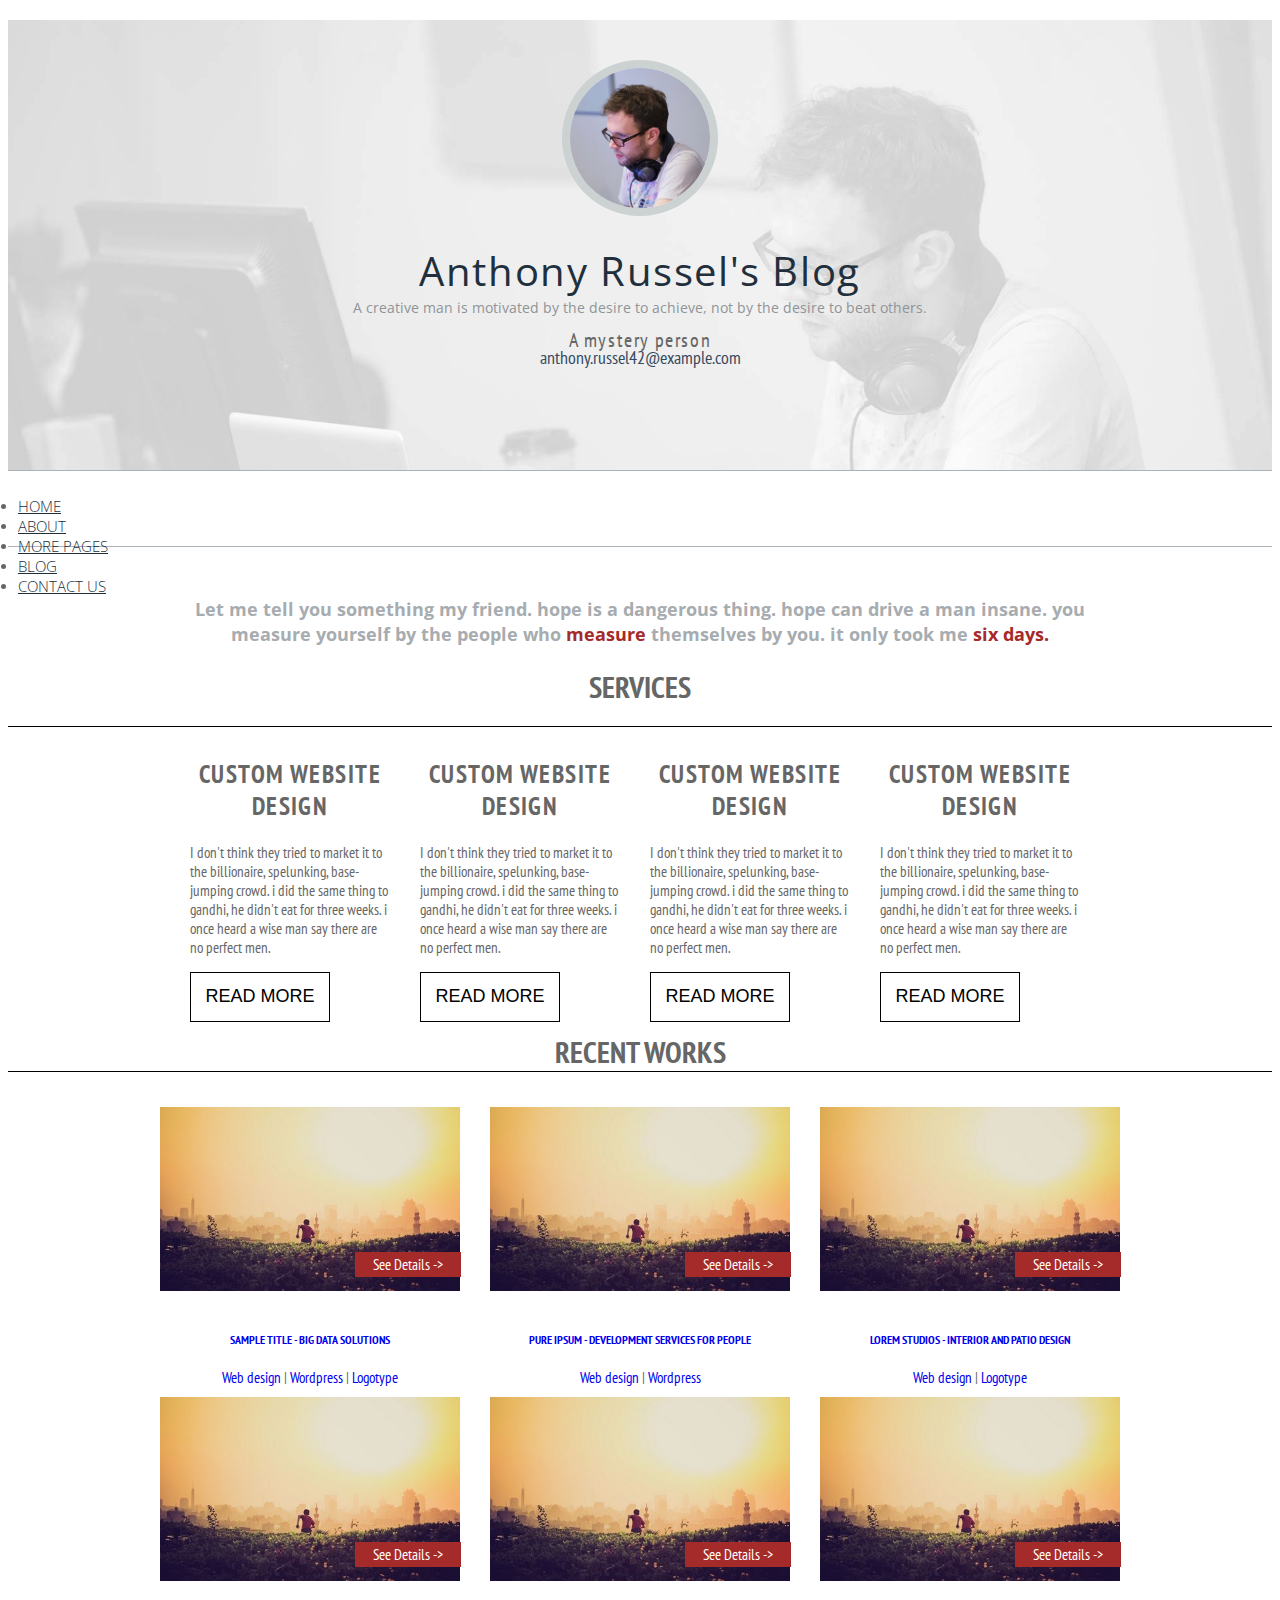
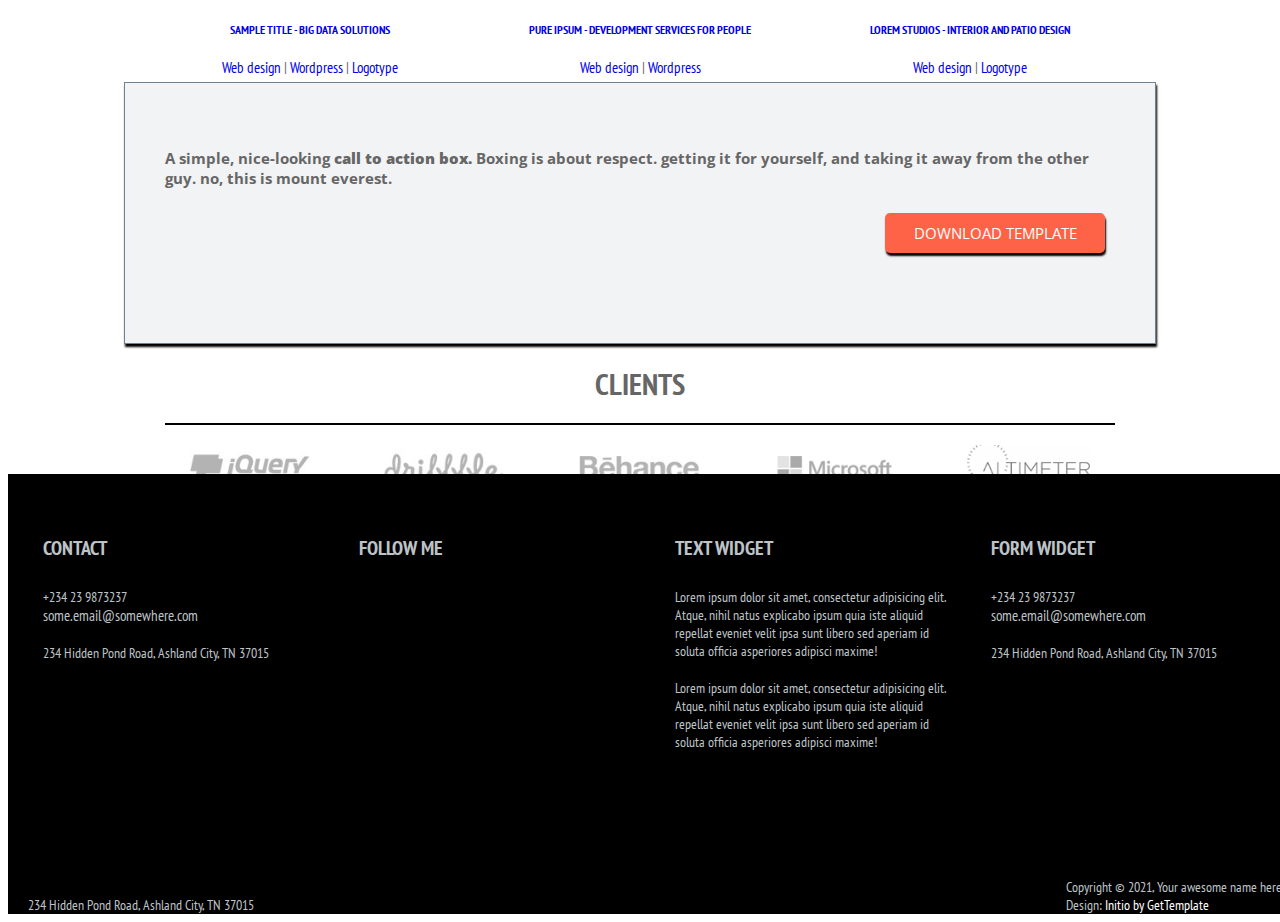
<file: Responsive Web 2/index.html>
<!DOCTYPE html>
<html lang="en">
<head>
    <meta charset="UTF-8">
    <meta http-equiv="X-UA-Compatible" content="IE=edge">
    <meta name="viewport" content="width=device-width, initial-scale=1.0">
    <title>Responsive Website</title>
    <link href="https://cdn.jsdelivr.net/npm/bootstrap@5.1.3/dist/css/bootstrap.min.css" rel="stylesheet" integrity="sha384-1BmE4kWBq78iYhFldvKuhfTAU6auU8tT94WrHftjDbrCEXSU1oBoqyl2QvZ6jIW3" crossorigin="anonymous">
    <link rel="preconnect" href="https://fonts.googleapis.com">
    <link rel="preconnect" href="https://fonts.gstatic.com" crossorigin>
    <link href="https://fonts.googleapis.com/css2?family=Open+Sans:ital,wght@0,300;0,400;0,500;0,600;0,700;0,800;1,300;1,400;1,500;1,600;1,700;1,800&family=PT+Sans+Narrow:wght@400;700&display=swap" rel="stylesheet">
    <link rel="stylesheet" href="https://pro.fontawesome.com/releases/v5.10.0/css/all.css" integrity="sha384-AYmEC3Yw5cVb3ZcuHtOA93w35dYTsvhLPVnYs9eStHfGJvOvKxVfELGroGkvsg+p" crossorigin="anonymous"/>
    <link rel="stylesheet" href="style.css">
</head>
<body>
    <!-- Responsive Website Template Part #2 -->
        <header class="mb-5">
            <div id="head">
                <div id="logo">
                    <h1><img id="img-circle" src="img/head_icon.jpg" alt=""></h1>
                    <br>
                    <p class="title">Anthony Russel's Blog</p>
                    <span class="tagline">A creative man is motivated by the desire to achieve, not by the desire to beat others.</span>
                    <p class="title2">A mystery person
                    </p>
                    <p class="emailHead"><a href="#">anthony.russel42@example.com</a>
                    </p>
                </div>
            </div>

            <nav id="navbar">
                <ul class="nav">
                    <li class="nav-item">
                    <a class="nav-link" aria-current="page" href="#">HOME</a>
                    </li>
                    <li class="nav-item">
                    <a class="nav-link" href="#">ABOUT</a>
                    </li>
                    <li class="nav-item">
                    <a class="nav-link" href="#">MORE PAGES</a>
                    </li>
                    <li class="nav-item">
                    <a class="nav-link" href="#">BLOG</a>
                    </li>
                    <li class="nav-item">
                    <a class="nav-link" href="contact.html">CONTACT US</a>
                    </li>
                </ul>
            </nav>
        </header>

        <main id="main">
            <div id="main-one" class="mb-5">
                <h1>Let me tell you something my friend. hope is a dangerous thing. hope can drive a man insane. you measure yourself by the people who <a href="#"> measure </a> themselves by you. it only took me <a href="#"> six days. </a></h1>
            </div>

            <section id="services" class="mb-5">
            <div id="serviceTitle">
                <h1>SERVICES</h1>
            </div>

            <div id="cards">
                <div id="cardGroup">
                    <h2>CUSTOM WEBSITE DESIGN
                    </h2>
                    <p>I don't think they tried to market it to the billionaire, spelunking, base-jumping crowd. i did the same thing to gandhi, he didn't eat for three weeks. i once heard a wise man say there are no perfect men.
                    </p>
                    <a href="#"><button id="btnRM">Read More</button></a>
                </div>
                <div id="cardGroup">
                    <h2>CUSTOM WEBSITE DESIGN
                    </h2>
                    <p>I don't think they tried to market it to the billionaire, spelunking, base-jumping crowd. i did the same thing to gandhi, he didn't eat for three weeks. i once heard a wise man say there are no perfect men.
                    </p>
                    <a href="#"><button id="btnRM">Read More</button></a>
                </div>
                <div id="cardGroup">
                    <h2>CUSTOM WEBSITE DESIGN
                    </h2>
                    <p>I don't think they tried to market it to the billionaire, spelunking, base-jumping crowd. i did the same thing to gandhi, he didn't eat for three weeks. i once heard a wise man say there are no perfect men.
                    </p>
                    <a href="#"><button id="btnRM">Read More</button></a>
                </div>
                <div id="cardGroup">
                    <h2>CUSTOM WEBSITE DESIGN
                    </h2>
                    <p>I don't think they tried to market it to the billionaire, spelunking, base-jumping crowd. i did the same thing to gandhi, he didn't eat for three weeks. i once heard a wise man say there are no perfect men.
                    </p>
                    <a href="#"><button id="btnRM">Read More</button></a>

                </div>
            </div>
            </section>

            <section id="recentWorks" class="mb-5">
                <div id="workTitle">
                    <h1>RECENT WORKS</h1>
                </div>
    
                <div id="work1">
                    <div id="workGroup">
                        <span id="seeDetail">See Details -></span>
                        <a href="#"><img src="img/s1.jpg" alt=""></a>
                        <a href="#"><h5>SAMPLE TITLE - BIG DATA SOLUTIONS</h5></a>
                        <span><a href="#">Web design</a> | <a href="#"> Wordpress </a> | <a href="#">Logotype</a></span>
                    </div>

                    <div id="workGroup">
                        <span id="seeDetail">See Details -></span>
                        <a href="#"><img src="img/s1.jpg" alt=""></a>
                        <a href="#"><h5>PURE IPSUM - DEVELOPMENT SERVICES FOR PEOPLE</h5></a>
                        <span><a href="#">Web design</a> | <a href="#"> Wordpress </a> </span>
                    </div>

                    <div id="workGroup">
                        <span id="seeDetail">See Details -></span>
                        <a href="#"><img src="img/s1.jpg" alt=""></a>
                        <a href="#"><h5>LOREM STUDIOS - INTERIOR AND PATIO DESIGN</h5></a>
                        <span><a href="#">Web design</a> | <a href="#">Logotype</a></span>
                    </div>

                </div>

                <div id="work1">
                    <div id="workGroup">
                        <span id="seeDetail">See Details -></span>
                        <a href="#"><img src="img/s1.jpg" alt=""></a>
                        <a href="#"><h5>SAMPLE TITLE - BIG DATA SOLUTIONS</h5></a>
                        <span><a href="#">Web design</a> | <a href="#"> Wordpress </a> | <a href="#">Logotype</a></span>
                    </div>

                    <div id="workGroup">
                        <span id="seeDetail">See Details -></span>
                        <a href="#"><img src="img/s1.jpg" alt=""></a>
                        <a href="#"><h5>PURE IPSUM - DEVELOPMENT SERVICES FOR PEOPLE</h5></a>
                        <span><a href="#">Web design</a> | <a href="#"> Wordpress </a> </span>
                    </div>

                    <div id="workGroup">
                        <span id="seeDetail">See Details -></span>
                        <a href="#"><img src="img/s1.jpg" alt=""></a>
                        <a href="#"><h5>LOREM STUDIOS - INTERIOR AND PATIO DESIGN</h5></a>
                        <span><a href="#">Web design</a> | <a href="#">Logotype</a></span>
                    </div>

                </div>

            </section>

            <section id="tempDownload">

                <div id="text" class="mb-5">
                    <h5>A simple, nice-looking <b> call to action box.</b> Boxing is about respect. getting it for yourself, and taking it away from the other guy. no, this is mount everest.</h5>
                    <a href="#">DOWNLOAD TEMPLATE</a>
                </div>

            </section>

            <section id="clint" class="mb-5">

                <div id="clintGroup">
                    <div id="clintTitle">
                        <h1>CLIENTS</h1>
                    </div>
                    
                    <p><img src="img/sample_clients.png" alt=""></p>
                </div>

            </section>
            
        </main>

        <footer>
    
            <div id="footerMain">

                <div id="footerGroup">
                    <h4>CONTACT</h4>
                    <p>+234 23 9873237</p>
                    <a href="#">some.email@somewhere.com</a>
                    <br><br>
                    <p>234 Hidden Pond Road, Ashland City, TN 37015</p>
                        
                </div>

                <div id="footerGroup">
                        <h4>FOLLOW ME</h4>
                    <a href="#"><i class="fab fa-twitter"></i></a>

                    <a href="#"><i class="fab fa-dribbble"></i></a>

                    <a href="#"><i class="fab fa-github"></i></a>

                    <a href="#"><i class="fab fa-facebook-f"></i></a>
                    

                </div>

                <div id="footerGroup">
                    <h4>TEXT WIDGET</h4>
                    <p>Lorem ipsum dolor sit amet, consectetur adipisicing elit. Atque, nihil natus explicabo ipsum quia iste aliquid repellat eveniet velit ipsa sunt libero sed aperiam id soluta officia asperiores adipisci maxime!</p>
                    <br>
                    <p>Lorem ipsum dolor sit amet, consectetur adipisicing elit. Atque, nihil natus explicabo ipsum quia iste aliquid repellat eveniet velit ipsa sunt libero sed aperiam id soluta officia asperiores adipisci maxime!</p>
                </div>

                <div id="footerGroup">
                    <h4>FORM WIDGET
                    </h4>
                    <p>+234 23 9873237</p>
                    <a href="#">some.email@somewhere.com</a>
                    <br><br>
                    <p>234 Hidden Pond Road, Ashland City, TN 37015</p>
                </div>

                <div id="footerEnd"></div>
                    <div id="footerAddress">
                        234 Hidden Pond Road, Ashland City, TN 37015
                    </div>
                    <div id="copyRight">
                        Copyright © 2021, Your awesome name here
                        <br>
                        Design: <a href="#"> Initio by GetTemplate</a>
                    </div>
                </div>

            </div>


            </div>

        </footer>



    <script src="https://cdn.jsdelivr.net/npm/@popperjs/core@2.10.2/dist/umd/popper.min.js" integrity="sha384-7+zCNj/IqJ95wo16oMtfsKbZ9ccEh31eOz1HGyDuCQ6wgnyJNSYdrPa03rtR1zdB" crossorigin="anonymous"></script>
    <script src="https://cdn.jsdelivr.net/npm/bootstrap@5.1.3/dist/js/bootstrap.min.js" integrity="sha384-QJHtvGhmr9XOIpI6YVutG+2QOK9T+ZnN4kzFN1RtK3zEFEIsxhlmWl5/YESvpZ13" crossorigin="anonymous"></script>
</body>
</html>
</file>
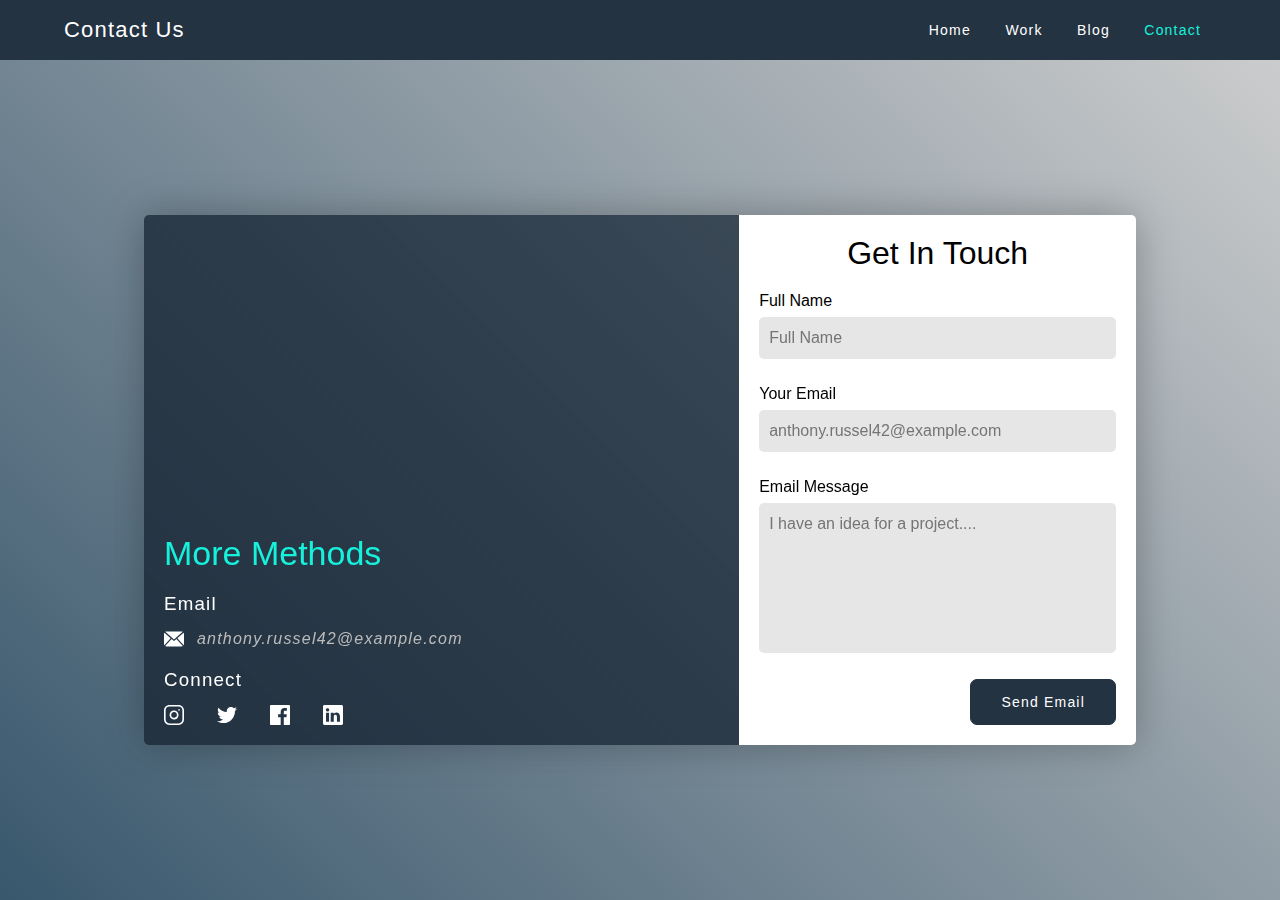
<file: Responsive Web 2/contact.html>
<!DOCTYPE html>
<html lang="en">
<head>
    <meta charset="UTF-8">
    <meta http-equiv="X-UA-Compatible" content="IE=edge">
    <meta name="viewport" content="width=device-width, initial-scale=1.0">
    <title>Contact Page</title>
    <link href="https://cdn.jsdelivr.net/npm/bootstrap@5.1.3/dist/css/bootstrap.min.css" rel="stylesheet" integrity="sha384-1BmE4kWBq78iYhFldvKuhfTAU6auU8tT94WrHftjDbrCEXSU1oBoqyl2QvZ6jIW3" crossorigin="anonymous">
    <link rel="stylesheet" href="custom/contact.css">
</head>
<body>

    <nav id="nav">
        <div class="wrapper">
            <h1>Contact Us</h1>
            <div class="hamburger" id="ham"> <span class="lettuce slice"></span> <span class="cheese slice"></span> <span class="beef slice"></span> </div>
            <div class="linkWrapper"> <a href="index.html">Home</a> <a href="index.html">Work</a> <a href="index.html">Blog</a> <a href="#" class="active">Contact</a> </div>
        </div>
    </nav>
    <div class="map"> <iframe src="https://snazzymaps.com/embed/2369" width="100%" height="100%" style="border:none;"></iframe>
    </div>
    <div class="content">
        <div class="contact">
            <div class="other">
                <div class="info">
                    <h2>More Methods </h2>
                    <h3>Email</h3>
                    <div class="svg-wrap"> <a href="anthony.russel42@example.com"><svg xmlns="http://www.w3.org/2000/svg" viewBox="0 0 485.211 485.211">
                                <path d="M485.21 363.906c0 10.637-2.99 20.498-7.784 29.174l-153.2-171.41 151.54-132.584c5.894 9.355 9.445 20.344 9.445 32.22v242.6zM242.607 252.793l210.863-184.5c-8.654-4.737-18.398-7.642-28.91-7.642H60.65c-10.523 0-20.27 2.906-28.888 7.643l210.844 184.5zm58.787-11.162l-48.81 42.735c-2.854 2.487-6.41 3.73-9.977 3.73-3.57 0-7.125-1.243-9.98-3.73l-48.82-42.736-155.14 173.6c9.3 5.834 20.198 9.33 31.984 9.33h363.91c11.785 0 22.688-3.496 31.984-9.33l-155.15-173.6zM9.448 89.086C3.554 98.44 0 109.43 0 121.305v242.602c0 10.637 2.978 20.498 7.79 29.174L160.97 221.64 9.448 89.086z" /></svg> anthony.russel42@example.com</a> </div>
                    <h3>Connect</h3>
                    <div class="svg-wrap"> <a href="http://instagram.com/" target="_blank"><svg xmlns="http://www.w3.org/2000/svg" viewBox="0 0 512 512">
                                <path d="M373.66 0H138.34C62.06 0 0 62.06 0 138.34v235.32C0 449.94 62.06 512 138.34 512h235.32C449.94 512 512 449.94 512 373.66V138.34C512 62.06 449.94 0 373.66 0zm96.976 373.66c0 53.472-43.503 96.976-96.977 96.976H138.34c-53.472 0-96.976-43.503-96.976-96.977V138.34c0-53.472 43.503-96.976 96.977-96.976h235.32c53.472 0 96.976 43.503 96.976 96.977v235.32z" />
                                <path d="M370.586 238.14c-3.64-24.546-14.84-46.794-32.386-64.34-17.547-17.547-39.795-28.747-64.34-32.386-11.177-1.657-22.508-1.657-33.683 0-30.336 4.5-57.103 20.54-75.372 45.172-18.27 24.63-25.854 54.903-21.355 85.237 4.5 30.335 20.54 57.102 45.172 75.372 19.996 14.83 43.706 22.62 68.153 22.62 5.667 0 11.375-.42 17.083-1.266 30.336-4.5 57.103-20.542 75.372-45.173 18.27-24.63 25.855-54.9 21.356-85.236zM267.79 327.633c-19.404 2.882-38.77-1.973-54.526-13.66-15.757-11.687-26.02-28.81-28.896-48.216-2.878-19.405 1.973-38.77 13.66-54.527 11.688-15.758 28.81-26.02 48.217-28.898 3.574-.53 7.173-.795 10.772-.795s7.2.265 10.773.796c32.23 4.78 57.098 29.645 61.878 61.877 5.94 40.058-21.817 77.482-61.877 83.422zM400.05 111.95c-3.853-3.85-9.184-6.057-14.626-6.057S374.65 108.1 370.8 111.95c-3.852 3.853-6.06 9.175-6.06 14.626 0 5.45 2.208 10.773 6.06 14.625 3.85 3.852 9.182 6.06 14.624 6.06s10.773-2.207 14.625-6.06c3.85-3.85 6.057-9.182 6.057-14.624 0-5.443-2.207-10.774-6.058-14.625z" /></svg></a> <a href="https://twitter.com/" target="_blank"><svg xmlns="http://www.w3.org/2000/svg" viewBox="0 0 612 612">
                                <path d="M612 116.258c-22.525 9.98-46.694 16.75-72.088 19.772 25.93-15.527 45.777-40.155 55.184-69.41-24.322 14.378-51.17 24.82-79.775 30.48-22.906-24.438-55.49-39.66-91.63-39.66-69.333 0-125.55 56.218-125.55 125.514 0 9.828 1.11 19.427 3.25 28.606-104.325-5.24-196.834-55.223-258.75-131.174-10.822 18.51-16.98 40.078-16.98 63.1 0 43.56 22.182 81.994 55.836 104.48-20.575-.688-39.926-6.348-56.867-15.756v1.568c0 60.806 43.29 111.554 100.692 123.104-10.517 2.83-21.607 4.398-33.08 4.398-8.107 0-15.947-.803-23.634-2.333 15.985 49.907 62.336 86.2 117.253 87.194-42.946 33.655-97.098 53.656-155.915 53.656-10.134 0-20.116-.612-29.944-1.72 55.568 35.68 121.537 56.484 192.44 56.484 230.947 0 357.187-191.29 357.187-357.188l-.42-16.253C573.87 163.525 595.21 141.42 612 116.257z" /></svg></a> <a href="http://facebook.com/" target="_blank"><svg xmlns="http://www.w3.org/2000/svg" width="60.734" height="60.733" viewBox="0 0 60.734 60.733">
                                <path d="M57.378 0H3.352C1.502 0 0 1.5 0 3.354V57.38c0 1.852 1.502 3.353 3.352 3.353h29.086v-23.52h-7.914v-9.166h7.914v-6.76c0-7.843 4.79-12.116 11.787-12.116 3.355 0 6.232.252 7.07.36v8.2h-4.853c-3.805 0-4.54 1.81-4.54 4.463v5.85h9.08l-1.188 9.167h-7.892v23.52h15.475c1.852 0 3.355-1.503 3.355-3.35V3.35C60.732 1.5 59.23 0 57.378 0z" /></svg></a> <a href="http://linkedin.com/in/" target="_blank"><svg xmlns="http://www.w3.org/2000/svg" viewBox="0 0 478.165 478.165">
                                <path d="M442.78 0H35.424C15.86 0 0 15.4 0 34.288v409.688c0 18.828 15.86 34.19 35.424 34.19H442.76c19.586 0 35.405-15.362 35.405-34.19V34.288C478.165 15.4 462.345 0 442.78 0zM145.003 400.244H72.78V184.412h72.224v215.832zm-36.16-245.28h-.48c-24.246 0-39.926-16.695-39.926-37.336 0-21.22 16.158-37.337 40.863-37.337 24.725 0 39.927 16.12 40.385 37.338.02 20.64-15.64 37.337-40.843 37.337zm296.54 245.28h-72.082V284.807c0-29.01-10.598-48.952-36.738-48.952-20.063 0-31.798 13.428-36.958 26.458-1.893 4.423-2.39 10.898-2.39 17.393v120.537H184.95s.916-195.63 0-215.832h72.263v30.604c9.484-14.684 26.658-35.703 65.01-35.703 47.577 0 83.16 30.863 83.16 97.168v123.766zm-148.61-184.532c.06-.22.16-.438.42-.677v.677h-.42z" /></svg></a> </div>
                </div>
            </div>
            <div class="form">
                <h1>Get In Touch</h1>
                <form action="">
                    <div class="flex-rev"> <input type="text" placeholder="Full Name" name="name" id="name" /> <label for="name">Full Name</label> </div>
                    <div class="flex-rev"> <input type="email" placeholder="anthony.russel42@example.com" name="email" id="email" /> <label for="email">Your Email</label> </div>
                    <div class="flex-rev"> <textarea placeholder="I have an idea for a project...." name="message" id="message" /></textarea> <label for="message">Email Message</label> </div> <button>Send Email</button>
                </form>
            </div>
        </div>
    </div>
    



    <script src="https://cdn.jsdelivr.net/npm/@popperjs/core@2.10.2/dist/umd/popper.min.js" integrity="sha384-7+zCNj/IqJ95wo16oMtfsKbZ9ccEh31eOz1HGyDuCQ6wgnyJNSYdrPa03rtR1zdB" crossorigin="anonymous"></script>
    <script src="https://cdn.jsdelivr.net/npm/bootstrap@5.1.3/dist/js/bootstrap.min.js" integrity="sha384-QJHtvGhmr9XOIpI6YVutG+2QOK9T+ZnN4kzFN1RtK3zEFEIsxhlmWl5/YESvpZ13"     crossorigin="anonymous"></script>
</body>
</html>
</file>
<file: Responsive Web 2/style.css>
body{
    font-family: 'Open Sans', sans-serif;
    font-family: 'PT Sans Narrow', sans-serif;
    font-size: 15px;
    font-size: 0.9375rem;
    color: #666666;
    padding: 0;
}
header{
    margin-bottom: 50px;
}

#head{
    background-image: url(img/bg_head.jpg);
    height: 450px;
    background-size: cover;
    border-bottom: 1px solid #ABB2B9;
}
#logo{
    text-align: center;
    
}
#img-circle{
    height: 140px;
    width: 140px;
    border-radius: 50%;
    border: 8px solid #CCD1D1;
    margin-top: 40px;
}

.title{
    font-size: 40px;
    color: #212F3D;
    margin: 0;
    margin-top: -20px;
    letter-spacing: .1rem;
    font-family: 'Open Sans', sans-serif;
}
.title2{
    font-size: 20px;
    margin: 0;
    margin-top: 10px;
    letter-spacing: 0.1rem;
}
.emailHead{
    margin: -7px;
}
.emailHead a{
    text-decoration: none;
    color: #34495E;
    font-size: 18px;
}
.emailHead a:hover{
    border-bottom: 1px solid black;
}
.tagline{
    margin: 0;
    font-size: 14px;
    line-height: 1rem;
    color: #909497;
    font-family: 'Open Sans', sans-serif;
}
#navbar{
    border-bottom: 1px solid #ABB2B9;
    height: 60px;
}
.nav{
    align-items: center;
    justify-content: center;
    padding: 10px;
}
.nav-item a{
    color: #212F3D;
    font-family: 'Open Sans', sans-serif;
    font-size: 15px;
    font-weight: 100;
}
/* --------main body container-------- */
#main{
    
    align-items: center;
    justify-content: center;
    margin: auto;
}
#main-one{
    width: 900px;
    text-align: center;
    margin: auto;
}
#main-one a{
    text-decoration: none;
    color: brown;
}
#main-one a:hover{
    border-bottom: 2px solid brown;
}
#main-one h1{
    font-size: 18px;
    line-height: 25px;
    color: #A6ACAF;
    font-family: 'Open Sans', sans-serif;
    
}
/* --------Services Section-------- */
#cards{
    width: 100%;
    display: flex;
    margin: auto;
    align-items: center;
    justify-content: center;
}
#serviceTitle{
    text-align: center;
    border-bottom: 1px solid black;
}
#cardGroup{
    width: 200px;
    /* height: 200px; */
    padding: 10px;
    /* border: 1px solid black; */
    margin-right: 10px;
}
#cardGroup h2{
    text-align: center;
    font-size: 25px;
    letter-spacing: .09rem;
}
#btnRM{
    border: 1px solid black;
    width: 70%;
    height: 50px;
    padding: 10px;
    background: none;
    font-size: large;
    text-transform: uppercase;
}
#btnRM:hover{
    color: brown;
    border-color: brown;
    transition-duration: 0.2s;
}
/* --------Recent Works Section-------- */
#workTitle{
    width: 100%;
    margin-bottom: 30px;
    border-bottom: 1px solid black;
}
#workTitle h1{
    margin: auto;
    text-align: center;
}
#work1{
    width: 100%;
    display: flex;
    justify-content: center;
}
#workGroup{
    width: 320px;
    padding: 5px;
    text-align: center;
    position: relative;
}
#workGroup img{
    background-size: cover;
    width: 300px;
    margin-bottom: 15px;
}
#workGroup img:hover{
    opacity: 15%;
    transition-duration: .3s;
}
#workGroup h5{
    padding-left: 5px;
    padding-right: 5px;
}
#workGroup a{
    text-decoration: none;
}
#seeDetail{
    position: absolute;
    left: 210px;
    top: 150px;
    background-color: brown;
    color: white;
    width: 100px;
    padding: 3px;
}
/* --------Download Template Section-------- */
#tempDownload{
    width: 100%;
}
#text{
    width: 950px;
    min-height: 180px;
    margin: auto;
    background-color: #F2F3F4;
    padding: 40px;
    border: 1px solid slategrey;
    position: relative;
    font-family: "Open sans", Helvetica, Arial, sans-serif;
    box-shadow: 1px 3px 2px black;
}
#text h5{
    font-size: 15px;
}
#text a{
    text-decoration: none;
    width: 200px;
    background-color: tomato;
    padding: 10px;
    box-shadow: 1px 3px 2px black;
    border-radius: 5px;
    position: absolute;
    text-align: center;
    color: white;
    right: 50px; 
}
#text a:hover{
    background-color: darkcyan;
    transition-duration: .5s;
}
/* --------Clint Section-------- */
#clint{
    width: 100%;
}
#clintGroup{
    width: 950px;
    margin: auto;
    min-height: 180px;
    text-align: center;
    align-items: center;
    justify-content: center;
}
#clintTitle{
    text-align: center;
    border-bottom: 2px solid black;
    margin-bottom: 20px;
}
#clintGroup p img{
    width: 900px;
}
/* --------Footer Section-------- */
footer{
    background-color: black;
    width: 100%;
    height: 400px;
    padding: 20px;
    position: relative;
    margin-top: -70px;
}
#footerMain{
    width: 100%;
    display: flex;
}

#footerGroup{
    width: 320px;
    padding: 15px;
    position: relative;
    color: #BDC3C7;
    
}
#footerGroup a{
    text-decoration: none;
    color: #BDC3C7;
}
#footerGroup h4{
    font-size: 20px;
}
#footerGroup p{
    margin: 0;
    font-size: 14px;
}
#footerGroup a:hover{
    border-bottom: 1px solid;
    color: #BDC3C7;
}
#footerGroup i{
    font-size: 25px;
    padding: 5px;
    letter-spacing: -.5rem;
    margin-top: 10px;
}
#footerGroup i:hover{
    color: white;
    transition-duration: 0.3s;
}
#footerEnd{
    color: white;
}
#footerAddress{
    position: absolute;
    bottom: 0px;
    color: white;
    font-size: 14px;
    color: #BDC3C7;
}
#copyRight{
    position: absolute;
    bottom: 0px;
    right: 30px;
    color: white;
    font-size: 14px;
    color: #BDC3C7;
}
#copyRight a:hover{
    border-bottom: 1px solid white;
}
#copyRight a{
    text-decoration: none;
    color: white;
    transition-duration: 0.3s;
}
</file>
<file: Responsive Web 2/custom/contact.css>
html,
body {
    overflow-x: hidden
}

* {
    margin: 0;
    padding: 0;
    box-sizing: border-box;
    font-family: helvetica;
    font-weight: 300
}

a,
button {
    display: inline-block;
    padding: 14px 30px;
    text-decoration: none;
    color: #243342;
    letter-spacing: 1.2px;
    font-size: 14px;
    border: 1px solid #243342;
    border-radius: 7px;
    margin-right: 20px;
    transition: 0.15s ease-in-out
}

a.focus,
button {
    color: white;
    background: #243342
}

a.focus:hover,
button:hover {
    cursor: pointer;
    color: #1bf1dc
}

a:hover {
    background-color: #243342;
    color: #16f1d7
}

nav {
    position: fixed;
    top: 0;
    width: 100%;
    z-index: 2;
    background-color: rgb(36, 51, 66)
}

nav .wrapper {
    display: flex;
    align-items: center;
    justify-content: space-between;
    padding: 15px 5%
}

nav .hamburger {
    width: 30px;
    height: 30px;
    display: flex;
    flex-direction: column;
    justify-content: space-around;
    z-index: 3;
    opacity: 0;
    pointer-events: none
}

nav .hamburger:hover {
    cursor: pointer
}

nav .hamburger:hover span.slice {
    background-color: #b9bbbd
}

nav .hamburger span.slice {
    display: block;
    width: 100%;
    height: 2px;
    background-color: white;
    transition: 0.2s ease-in-out
}

nav.open .hamburger span.cheese.slice {
    opacity: 0
}

nav.open .hamburger span.lettuce.slice {
    transform-origin: center left;
    transform: rotate(43deg)
}

nav.open .hamburger span.beef.slice {
    transform-origin: center left;
    transform: rotate(-43deg)
}

nav.open .linkWrapper {
    opacity: 1;
    display: flex;
    pointer-events: initial
}

nav h1 {
    color: white;
    font-weight: 300;
    font-size: 22px;
    letter-spacing: 1.2px
}

nav a {
    color: white;
    text-decoration: none;
    display: inline-block;
    padding: 5px 15px;
    font-weight: 300;
    letter-spacing: 1.2;
    border: none;
    margin: 0
}

a.active {
    color: #16f1dc;
    font-weight: 500
}

.map {
    position: fixed;
    width: 100vw;
    height: 100vh
}

.map:after {
    content: "";
    position: absolute;
    top: 0;
    left: 0;
    height: 100%;
    width: 100%;
    background: linear-gradient(45deg, rgba(7, 45, 72, 0.8), rgba(195, 195, 195, 0.8))
}

.content {
    position: fixed;
    top: 60px;
    height: calc(100vh - 60px);
    width: 100vw;
    display: flex;
    align-items: center;
    justify-content: center;
    overflow: auto;
    padding: 20px
}

.contact {
    width: 80%;
    max-width: 1080px;
    display: flex;
    box-shadow: 0px 0px 40px rgba(0, 0, 0, 0.28);
    border-radius: 5px;
    overflow: hidden
}

.other {
    width: 60%;
    background-image: url(https://images.unsplash.com/photo-1485119584289-30ca2b38c67e?dpr=1&auto=format&fit=crop&w=1500&h=1000&q=80&cs=tinysrgb&crop=);
    background-size: cover;
    background-position: center;
    position: relative;
    display: flex;
    flex-direction: column;
    justify-content: flex-end
}

.other:before {
    content: "";
    position: absolute;
    top: 0;
    left: 0;
    height: 100%;
    width: 100%;
    background: linear-gradient(45deg, rgb(36, 51, 66), rgba(36, 51, 66, 0.81))
}

.form {
    width: 40%;
    background-color: white;
    padding: 20px;
    display: flex;
    flex-direction: column;
    align-items: flex-end
}

.form h1 {
    text-align: center;
    margin-bottom: 20px;
    width: 100%
}

.form form {
    width: 100%;
    display: flex;
    flex-direction: column;
    align-items: flex-end
}

.flex-rev {
    display: flex;
    flex-direction: column-reverse;
    margin-bottom: 10px;
    width: 100%
}

.flex-rev input,
.flex-rev textarea {
    border: none;
    background-color: #e6e6e6;
    padding: 12px 10px;
    font-size: 16px;
    resize: none;
    margin-top: 7px;
    margin-bottom: 16px;
    border-radius: 5px;
    color: #243342;
    outline-color: #243342;
    outline-width: thin;
    -webkit-appearance: none
}

.flex-rev textarea {
    height: 150px
}

button {
    -webkit-appearance: none;
    margin-right: 0
}

.info {
    position: relative;
    padding: 20px
}

h2 {}

.info h2 {
    color: #16f1dc;
    font-size: 34px
}

.info h3 {
    color: white;
    letter-spacing: 1.2px;
    margin-top: 20px
}

.svg-wrap {
    display: flex;
    margin-top: 14px
}

.svg-wrap a {
    border: 0;
    padding: 0;
    display: flex;
    color: #bbbbbb;
    font-size: 16px;
    justify-content: center;
    align-items: center;
    font-style: italic
}

.svg-wrap a svg {
    width: 20px;
    height: 20px;
    fill: white;
    transition: fill 0.2s ease-in-out;
    margin-right: 13px
}

.svg-wrap a:hover svg {
    fill: #16f1dc;
    cursor: pointer
}

.svg-wrap a:hover {
    background-color: transparent;
    color: #16f1dc;
    cursor: pointer
}

@media screen and (max-width: 900px) {
    .content {
        padding: 10px 0 0;
        display: block
    }

    .map {
        display: none
    }

    .contact {
        width: 100%;
        flex-direction: column-reverse;
        border-radius: 0;
        box-shadow: 0px 0px 0px 0px
    }

    .other {
        width: 100%;
        padding: 20px 0
    }

    .form {
        width: 100%
    }
}

@media screen and (max-height: 660px) {
    .content {
        align-items: flex-start
    }
}

@media screen and (max-width: 660px) {
    nav .hamburger {
        opacity: 1;
        pointer-events: initial
    }

    nav div.linkWrapper {
        top: 0;
        right: 0;
        position: fixed;
        height: 100vh;
        background-color: rgba(36, 51, 66, 0.9);
        display: flex;
        flex-direction: column;
        padding: 10px 0;
        box-shadow: -10px 0px 20px rgba(0, 0, 0, 0.3);
        width: 100%;
        justify-content: center;
        will-change: transform;
        opacity: 0;
        display: none;
        pointer-events: none;
        transition: opacity 0.3s ease-in-out
    }

    nav div a {
        color: white;
        text-decoration: none;
        display: inline-block;
        font-weight: 300;
        letter-spacing: 1.5;
        width: 100%;
        margin-bottom: 31px;
        text-align: center;
        font-size: 38px
    }
}
</file>
